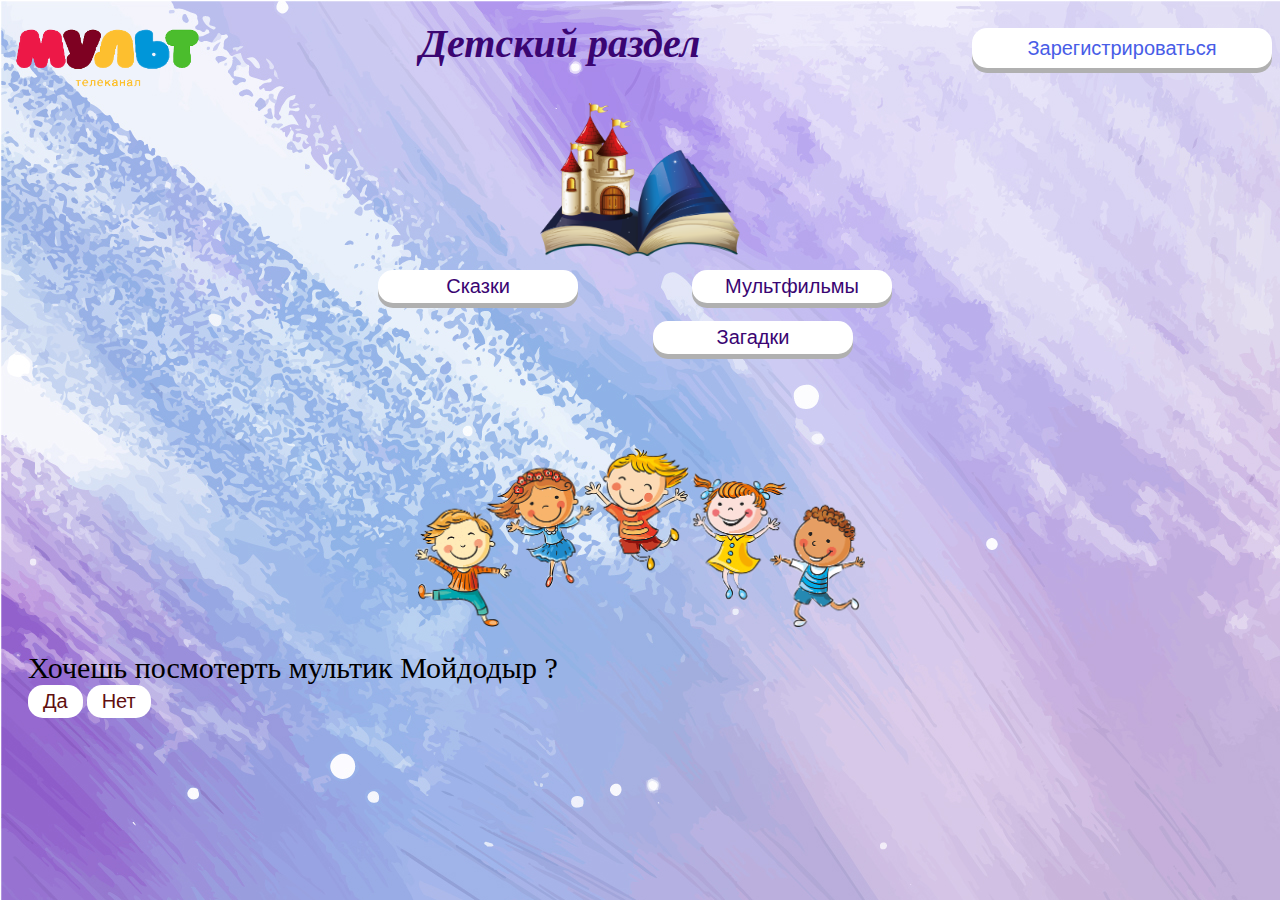
<file: index.html>
<!DOCTYPE html>
<html lang="ru">
    <link rel="stylesheet" href="text.css">
    <head>
    <meta charset="UTF-8">
    <meta name="viewport" content="width=device-width, initial-scale=1.0">
    <script src="script.js"></script>
    <title>Детский канал</title>
</head>
<body onload="installFairyTale()">
 <header>
        <div class="Log">
             <img src="img/canal.png">
        </div>

        <div class="Nad">
           <b> Детский  раздел</b>
        </div>
  <div class="form">

  
        <button class="registr" onclick="document.getElementById('id01').style.display='block'">Зарегистрироваться</button>
        <div id="id01" class="modal">
          <span onclick="document.getElementById('id01').style.display='none'" class="close" title="Close Modal">&times</span>
          <form class="modal-content" >
            <div class="container">
              <h1>Регистрация</h1>
              <hr>
              <label for="email"><b>Email</b></label>
              <input type="text" placeholder="Enter Email" name="email" required>
        
              <label for="psw"><b>Пароль</b></label>
              <input type="password" placeholder="Enter Password" name="psw" required>
        
              <label for="psw-repeat"><b>Повторить пароль</b></label>
              <input type="password" placeholder="Repeat Password" name="psw-repeat" required>
        
              <label>
                <input type="checkbox" checked="checked" name="remember" style="margin-bottom:15px">Запомнить меня
              </label>
        
              <div class="clearfix">
                <button type="button" onclick="document.getElementById('id01').style.display='none'" class="cancelbtn">Отмена</button>
                <button type="submit" class="signup">Зарегистрироваться</button>
              </div>
            </div>
          </form>

        </div>
    </header>
    <main>
    <div class="rectengle">
        <img  src="img/ckazka.png" >
        <br>
        <button class="btnn"><a class="kids" href="ckazka.html">Сказки</a></button>
        <button class="btnn"><a class="kids" href="multfilm.html">Мультфильмы</a></button>
    </div>
    <div class="zagadki">
      <button class="btnZagad"><a class="kids" href="zagadki/index.html">Загадки</a></button>  
    </div>
    <br>
    <br>
   <div  style="text-align: center;" class="deti1">
        <img style="width: 450px; margin-top: 50px;" src="img/deti.png">
   </div>

   <div class="dialog">
        <form action="">
            <span class="que">Хочешь посмотерть мультик <span id="fairy"></span>?</span><br>
            <input class="btn" type="button" value="Да" onclick="transitionToAFairyTale()">
            <input class="btn" type="button" value="Нет" onclick="WriteNo()">
   </div>

  </main>
</body>
</html>
</file>
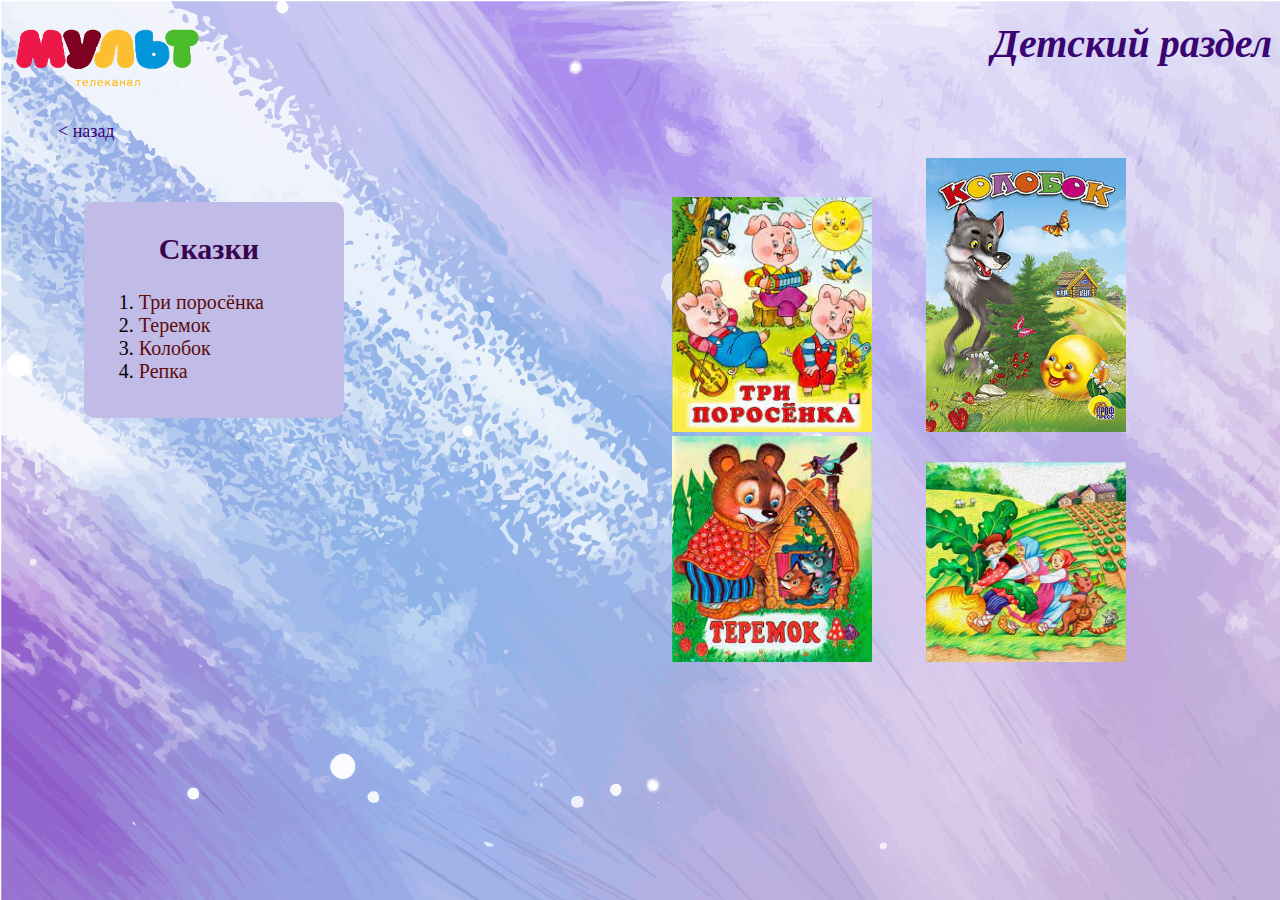
<file: ckazka.html>
<!DOCTYPE html>
<html lang="ru">
   <link rel="stylesheet" href="text.css">
<head>
    <meta charset="UTF-8">
    <meta name="viewport" content="width=device-width, initial-scale=1.0">
    <title>Сказки</title>
</head>
<body>
    <header>
        <div class="Log">
             <img src="img/canal.png">
        </div>

        <div  align="center" class="Nad">
            <b>Детский раздел</b>
        </div>
             
    </header>
    <br>
    <body>
        <btnn class="sait"><a class="kids" href="index.html">
            < назад </a></btnn>
        
            <br>
        <div class="skazki">
            <h2>
               Сказки
            </h2>
        <ol>
            <li><a class="content2" href="skazki/TriPorocenka.html">Три поросёнка</a></li> 
            <li><a class="content2" href="skazki/Teremok.html">Теремок</a></li>
            <li><a class="content2" href="skazki/Kolobok.html">Колобок</a></li>
            <li><a class="content2" href="skazki/Repka.html">Репка</a></li>
        </ol>
        </div>    
        <div class="images">
            <img style="margin-right: 50px;" src="img/triPorosenka.jpeg">
            <img style="margin-right: 50px;" src="img/colobok.jpg"> <br>
            <img style="margin-right: 50px;" src="img/teremok.jpeg">
            <img style="margin-right: 50px;" src="img/repka.jpg">
        </div>
</body>
</html>
</file>
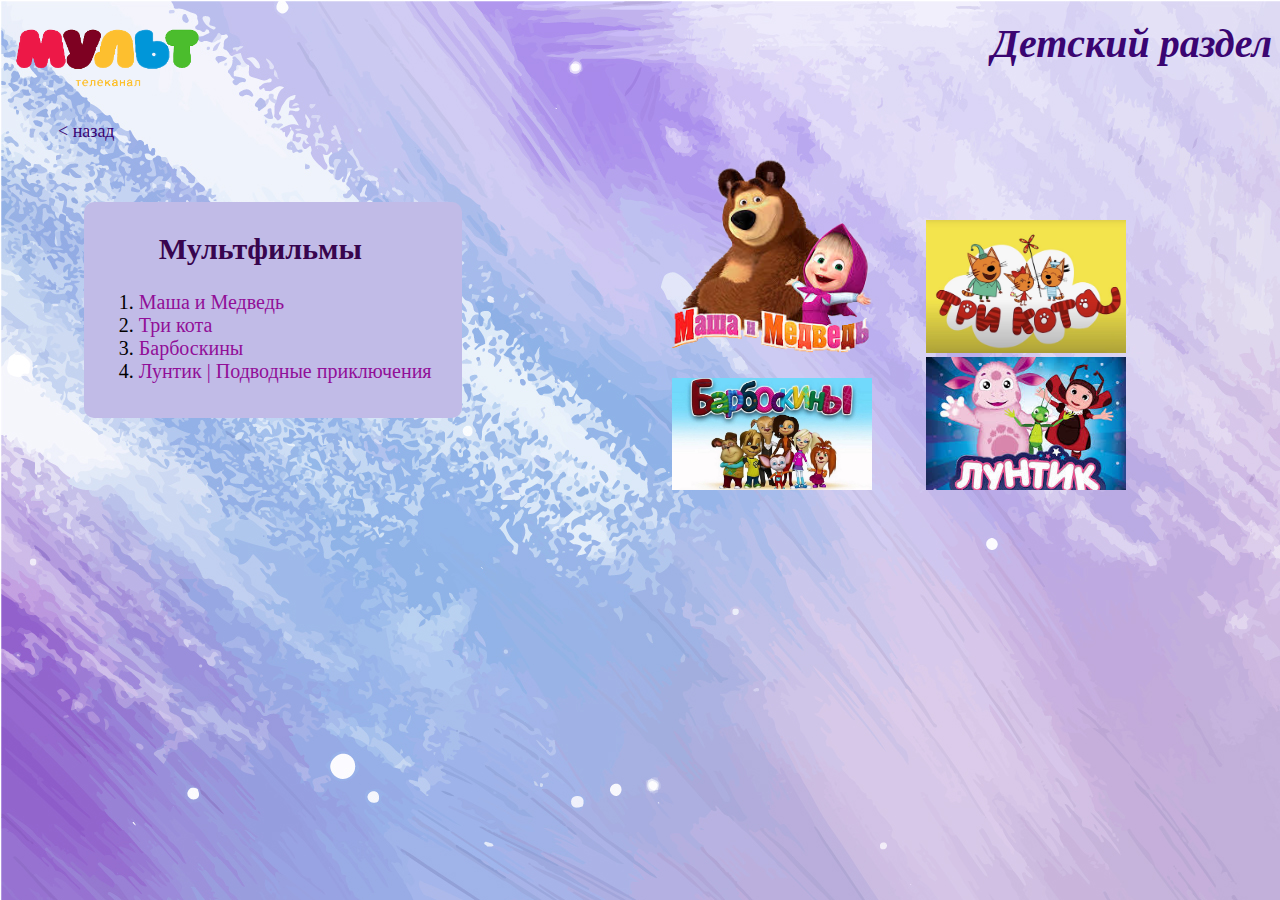
<file: multfilm.html>
<!DOCTYPE html>
<html lang="ru">
<head>
    <link rel="stylesheet" href="text.css">
    <meta charset="UTF-8">
    <meta name="viewport" content="width=device-width, initial-scale=1.0">
    <title>Мультфильмы</title>
</head>
<body>
    <header>
        <div class="Log">
             <img src="img/canal.png">
        </div>

        <div align="center" class="Nad">
            <b>Детский раздел</b>
        </div>
    </header>
    <br>
    <body>
        <btnn class="sait"><a class="kids" href="index.html">
            < назад</a></btnn>
            <br>
        <div class="cartoon">
            <h2>
                Мультфильмы
            </h2>
        <ol>
            <li><a class="content" href="https://www.youtube.com/watch?v=7Oz8iCtVeK4">Маша и Медведь</a></li> 
            <li><a class="content" href="https://www.youtube.com/watch?v=mStGt_y-Vzk">Три кота</a></li>
            <li><a class="content" href="https://www.youtube.com/watch?v=Y0ojILDJEYI">Барбоскины</a></li>
            <li><a class="content" href="https://www.youtube.com/watch?v=rhWamqeyl_A">Лунтик | Подводные приключения</a></li>
        </ol>
        </div>     

        <div class="images">
            <img style="margin-right: 50px;" src="img/mashi.png"> 
            <img style="margin-right: 50px;" src="img/tricota.jpg"> <br>
            <img style="margin-right: 50px;" src="img/barboskin.jpg">
            <img style="margin-right: 50px;" src="img/lyntic.jpeg">
        </div>
        
      </body>
   
</body>
</html>
</file>
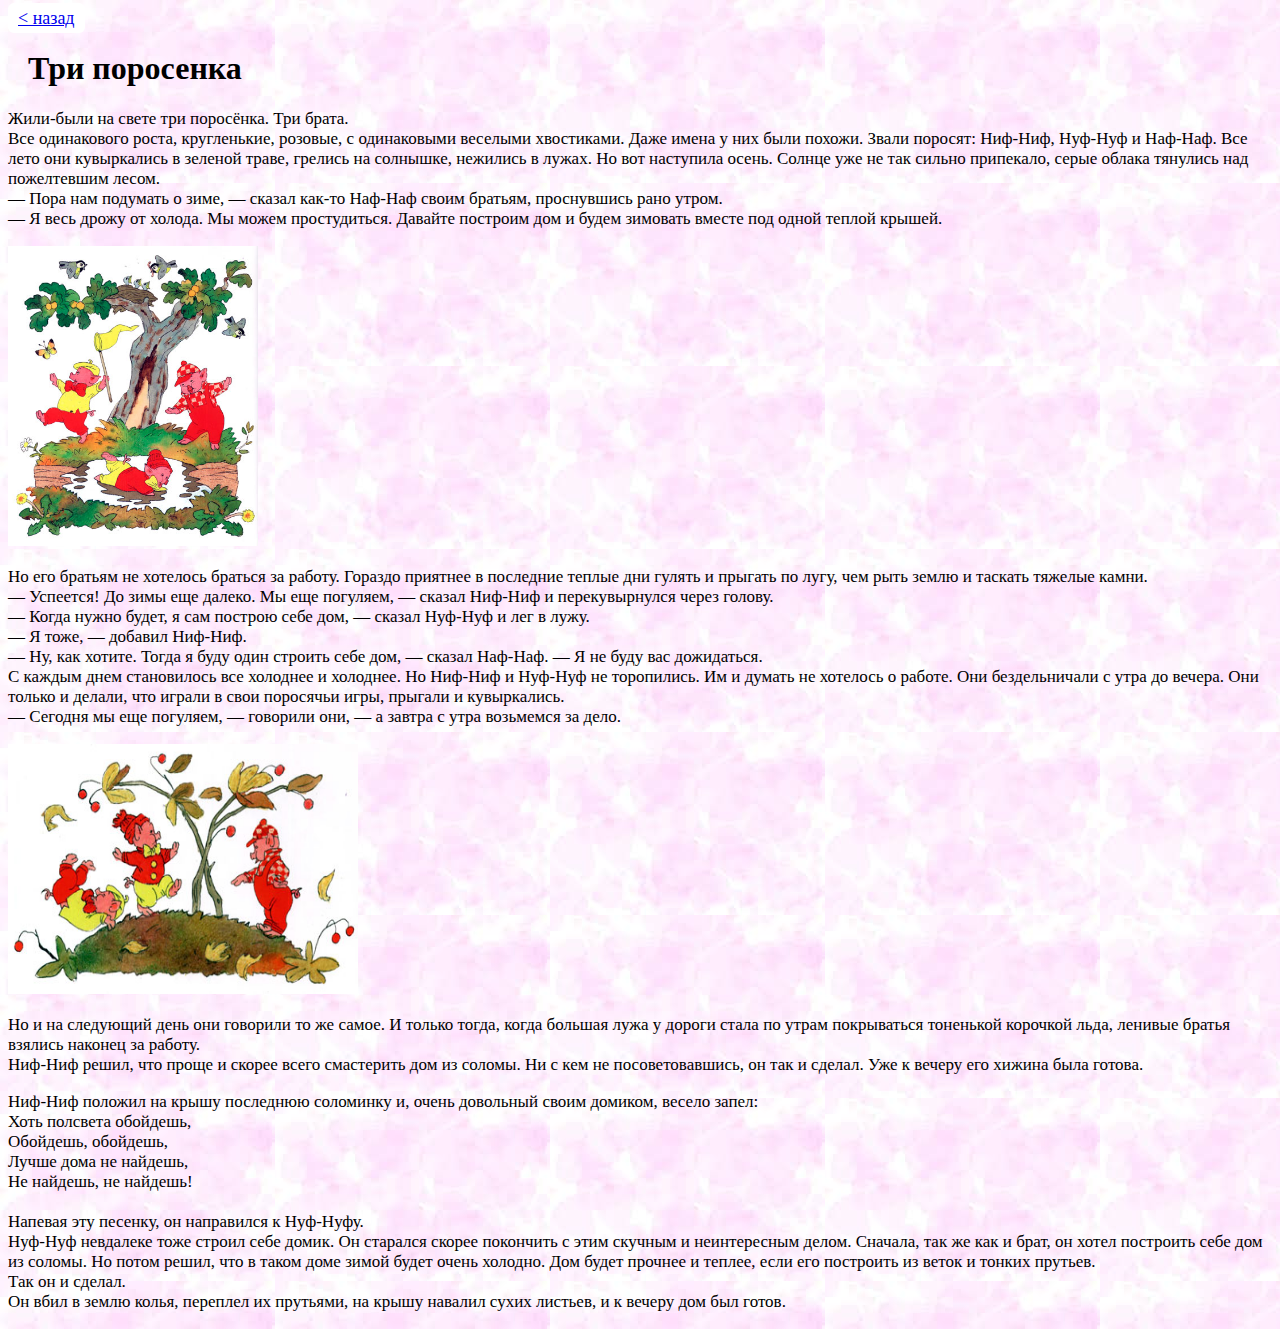
<file: skazki/TriPorocenka.html>
<!DOCTYPE html>
<html lang="en">
   
<head>
    <meta charset="UTF-8">
    <meta name="viewport" content="width=device-width, initial-scale=1.0">
    <title>Сказка Три поросенка</title>
</head>
<style>
    body{
    background-image: url("фон.jpeg");
    }

    h1{
        margin-left: 20px;
    }
  
    p{
        font-size: 17px;
    }
    .sait{
    border: none;
    padding: 2px;
    padding: 5px 10px;
    font-size: 18px;
    border-radius: 6px;
    margin-right: 100px;
    background-color: white;
  
    
}
</style>
<body>
    <btnn class="sait"><a class="kids" href="../ckazka.html">
        < назад </a></btnn>
    <h1>
        Три поросенка
    </h1>
    <p>
    Жили-были на свете три поросёнка. Три брата.<br>
Все одинакового роста, кругленькие, розовые, с одинаковыми веселыми хвостиками. Даже имена у них были похожи. Звали поросят: Ниф-Ниф, Нуф-Нуф и Наф-Наф. 
Все лето они кувыркались в зеленой траве, грелись на солнышке, нежились в лужах.
Но вот наступила осень.
Солнце уже не так сильно припекало, серые облака тянулись над пожелтевшим лесом.
<br>
— Пора нам подумать о зиме, — сказал как-то Наф-Наф своим братьям, проснувшись рано утром. 
<br>
— Я весь дрожу от холода. Мы можем простудиться. Давайте построим дом и будем зимовать вместе под одной теплой крышей.<br>
</p>
<img style="width: 250px; height:300px;" src="svinki.jpg" >
<p>
    Но его братьям не хотелось браться за работу. Гораздо приятнее в последние теплые дни гулять и прыгать по лугу, чем рыть землю и таскать тяжелые камни.<br>
— Успеется! До зимы еще далеко. Мы еще погуляем, — сказал Ниф-Ниф и перекувырнулся через голову.<br>
— Когда нужно будет, я сам построю себе дом, — сказал Нуф-Нуф и лег в лужу.<br>
— Я тоже, — добавил Ниф-Ниф.<br>
— Ну, как хотите. Тогда я буду один строить себе дом, — сказал Наф-Наф. — Я не буду вас дожидаться.<br>
С каждым днем становилось все холоднее и холоднее. Но Ниф-Ниф и Нуф-Нуф не торопились. Им и думать не хотелось о работе. Они бездельничали с утра до вечера. Они только и делали, что играли в свои поросячьи игры, прыгали и кувыркались.
<br>
— Сегодня мы еще погуляем, — говорили они, — а завтра с утра возьмемся за дело.<br>
</p>
<img style="width: 350px; height:250px;" src="svinki2.jpg">
<p>
Но и на следующий день они говорили то же самое.
И только тогда, когда большая лужа у дороги стала по утрам покрываться тоненькой корочкой льда, ленивые братья взялись наконец за работу.<br>
Ниф-Ниф решил, что проще и скорее всего смастерить дом из соломы. Ни с кем не посоветовавшись, он так и сделал. Уже к вечеру его хижина была готова.
</p>
<p>
Ниф-Ниф положил на крышу последнюю соломинку и, очень довольный своим домиком, весело запел:
<br>
Хоть полсвета обойдешь,<br>
Обойдешь, обойдешь,<br>
Лучше дома не найдешь,<br>
Не найдешь, не найдешь!<br>
<br>
Напевая эту песенку, он направился к Нуф-Нуфу.
<br>
Нуф-Нуф невдалеке тоже строил себе домик. Он старался скорее покончить с этим скучным и неинтересным делом. Сначала, так же как и брат, он хотел построить себе дом из соломы. Но потом решил, что в таком доме зимой будет очень холодно. Дом будет прочнее и теплее, если его построить из веток и тонких прутьев.
<br>
Так он и сделал.<br>
Он вбил в землю колья, переплел их прутьями, на крышу навалил сухих листьев, и к вечеру дом был готов.<br>
</p>
</body>
</html>
</file>
<file: text.css>
body{
   background-image: url("img/fon.jpg") ;
}

.ckazka,.multfilm{
    border: none;
    padding: 2px;
    color: #f0ffff;
    padding: 5px 10px;
    background: white;
    font-size: 24px;
    border-radius: 6px;
    margin-right: 100px;
    margin-left: 150px;
}

.rectengle{
   text-align: center;
}
.kids {
    text-decoration: none;
    color: #3a0572;
}
.kids:active{
    color: #492ec2;
}

.kids:hover {
    color: #f2b8b8;
    transition: 0.5s;
}

img{
    width: 200px;
}

.Log{
    justify-content: left;
    align-self: center ;
}

header {
    display: flex;
    justify-content: space-between;
    margin-top: 20px;
   
}
.Nad {
    font-size: 40px;
    color:#3a0572;
    font-style: italic;
    margin-left: 20px;
}

.cartoon {
    display: inline-block;
    font-size: 20px;
    margin-left: 6%;
    background-color: #c1bbe7;
    padding: 15px;
    padding-top: 10px;
    margin-top:60px;
    padding-right: 30px;
    border-radius: 10px;
}
.skazki {
    display: inline-block;
    font-size: 20px;
    margin-left: 6%;
    background-color: #c1bbe7;
    padding: 15px;
    padding-top: 10px;
    margin-top:60px;
    padding-right: 30px;
    border-radius: 10px;
}
.content {
    text-decoration: none;
    color: #910f98;
   
}
.content2 {
    text-decoration: none;
    color: #5d0b0b;
    margin-right: 50px;
   
}

.content:hover{
    color: #ae52e7;
    margin-bottom: 20px;
}
.content2:hover{
    color: #0d063b;
    margin-bottom: 20px;
}
h2 {
    margin-left: 60px;
    margin-top: 20px;
    font-size: 30px;
    color: #38054e;
}
.images{
    text-align: center;
    margin-top: -260px;
    margin-left:45%;
   
}
.sait{
  text-decoration: none;
    border: none;
    padding: 2px;
    padding: 5px 10px;
    font-size: 18px;
    border-radius: 6px;
    margin-right: 100px;
    margin-left: 40px;

}
   .btnn {
    padding: 5px 15px;
    font-size: 20px;
    text-align: center;
    background-color: #ffffff;
    border: none;
    border-radius: 15px;
    box-shadow: 0 5px #b0b0b0;
    margin-left: 50px;
    margin-right: 60px;
    margin-top: 10px;
    width: 200px;
  }
  
  .btnn:hover {background-color: #211674}
  
  .btnn:active {
    background-color: #5944ac;
    box-shadow: 0 5px #666;
    transform: translateY(4px);
  }
  .registr {
    padding: 5px 15px;
    font-size: 20px;
    color: #485de7;
    background-color: #ffffff;
    border: none;
    border-radius: 15px;
    box-shadow: 0 5px #b0b0b0;
    margin-left: 80px;
    width: 300px;
    height: 40px;
  }
  .registr:hover {background-color: #211674}
  
  .registr:active {
    background-color: #5944ac;
    box-shadow: 0 5px #666;
    transform: translateY(4px);
  }
  .dialog {
    display: flex;
    margin: 20px;
}
.que{
    font-size: 30px;
}
 .btn{
        padding: 5px 15px;
        font-size: 20px;
        cursor: pointer;
        outline: none;
        color: #600f0f;
        background-color: #ffffff;
        border: none;
        border-radius: 15px;   
    }
   
  input[type=text], input[type=password] {
  width: 1300px;
  padding: 15px;
  margin: 2px;
  display: inline-block;
  border: none;
  background: #f1f1f1;
}

input[type=text]:focus, input[type=password]:focus {
  background-color: #ddd;
  outline: none;
}

hr {
  border: 1px solid #f1f1f1;
  margin-bottom: 25px;
}

button{
  background-color: #4CAF50;
  color: white;
  padding: 14px 20px;
  margin: 8px 0;
  border: none;
  cursor: pointer;
  width: 600px;
 
}

button:hover {
  opacity:1;
}

.cancelbtn {
  padding: 14px 20px;
  background-color: #f44336;
}
.cancelbtn, .signupbtn {
  float: left;
  width: 50%;
}
.close {
    position: absolute;
    right: 35px;
    top: 15px;
    font-size: 40px;
    font-weight: bold;
    color: #f1f1f1;
  }

.container {
  padding: 16px;
}.modal {
  display: none; 
  position: fixed;
  top:0;
  left:0; 
  width: 100%; 
  height: 100%; 
  background-color: rgba(85, 21, 127, 0.7);
  padding-top: 50px;
  z-index: 2;
}
.modal-content {
  background-color: #fefefe;
  margin: 5% auto 15% auto; /* 5% from the top, 15% from the bottom and centered */
  border: 1px solid #888;
  width: 90%; /* Could be more or less, depending on screen size */
}
.clearfix::after {
  content: "";
  clear: both;
  display: table;
}
@media screen and (max-width: 300px) {
  .cancelbtn, .signupbtn {
    width: 100%;
  }
}

.zagadki{
  margin-left: 595px;
}

.btnZagad {
  padding: 5px 15px;
  font-size: 20px;
  text-align: center;
  background-color: #ffffff;
  border: none;
  border-radius: 15px;
  box-shadow: 0 5px #b0b0b0;
  margin-left: 50px;
  margin-right: 60px;
  margin-top: 10px;
  width: 200px;
}

.btnZagad:hover {background-color: #211674}

.btnZagad:active {
  background-color: #5944ac;
  box-shadow: 0 5px #666;
  transform: translateY(4px);
}
</file>
